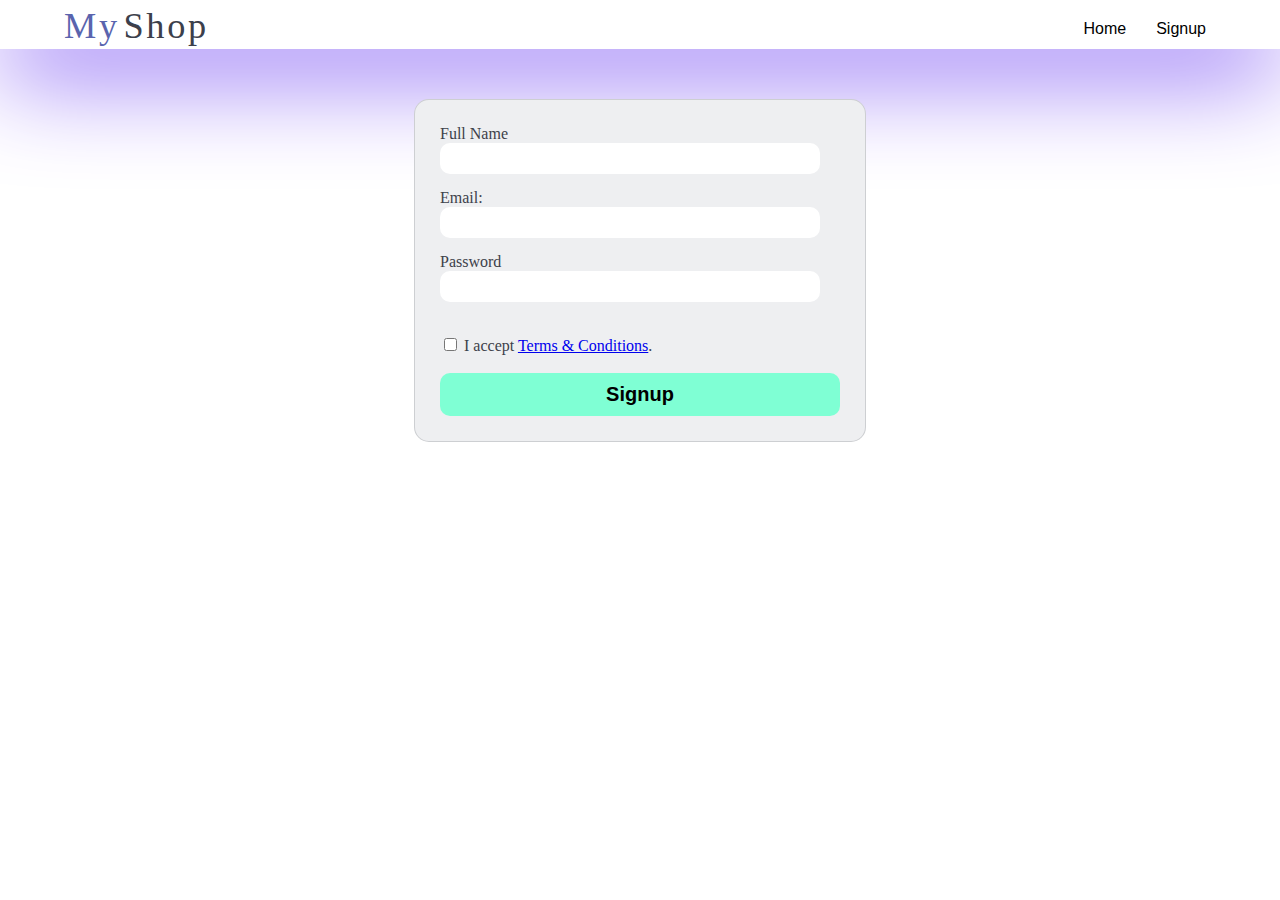
<file: signup.html>
<!DOCTYPE html>
<html lang="en">
<head>
    <link rel="stylesheet" href="CSS/style.css">
    <meta charset="UTF-8">
    <meta http-equiv="X-UA-Compatible" content="IE=edge">
    <meta name="viewport" content="width=device-width, initial-scale=1.0">
    <title>Signup</title>
</head>

<header>
    <!-- ####### Adding Image #######################-->
    <img src="image/12 - brand-logo.svg" alt="Brand Logo" width="151" />
    <nav id="nav_bar">
      <a href="index.html">Home</a>
      <!-- <a href="shop.html">Shop</a>
      <a href="contact.html">Contact</a>
      <a href="profile.html">Profile</a> -->
      <a href="signup.html">Signup</a>
    </nav>
</header>

<body>
    <form class="signup_details">
        <label for="name">Full Name</label> <br>
        <input class="field" type="text" name="Name" id="name"> <br>

        <label for="email">Email:</label> <br>
        <input class="field" type="email" id="email" required> <br>

        <label for="pass">Password</label> <br>
        <input class="field" type="password" id="pass" required> <br> <br>

        <input type="checkbox" id="check">
        <label for="check">I accept <a href="https://www.contractscounsel.com/t/us/terms-and-conditions">Terms & Conditions</a>.</label> <br><br>

        <button>Signup</button> 

        <!--<label for="p_no"> Phone Number: </label> <br>
        <input type="tel" name="phone_number" id="p_no"> <br> <br>

        <label for="birthdate">Birthday</label> <br>
        <input type="date" name="birthday" id="birthdate">

        @@@@@@@@@@@@@@@@@@@@@@@@@   Not Needed @@@@@@@@@@@@@@@@@@@@@@@      

          Radio Button   

        <p>Gender:</p>
        <input type="radio" name="Gender" id="gender1">
        <label for="gender1"> Male </label>
        <input type="radio" name="Gender" id="gender2">
        <label for="gender2">Female</label>
        <input type="radio" name="Gender" id="gender3">
        <label for="gender3">Transgender</label> <br> <br>

         Image or File Selector   
        <label for="profile">Profile Image</label> <br>
        <input type="file" id="profile"> <br> <br> 

        <button type="reset">Reset</button>
    --> 

    
        
        
        
    </form>


<!--Enter your credentials to register as new user. <br>
    Name - <br>
    D.O.B - <br>
    Address -   -->    
</body>
</html>
</file>
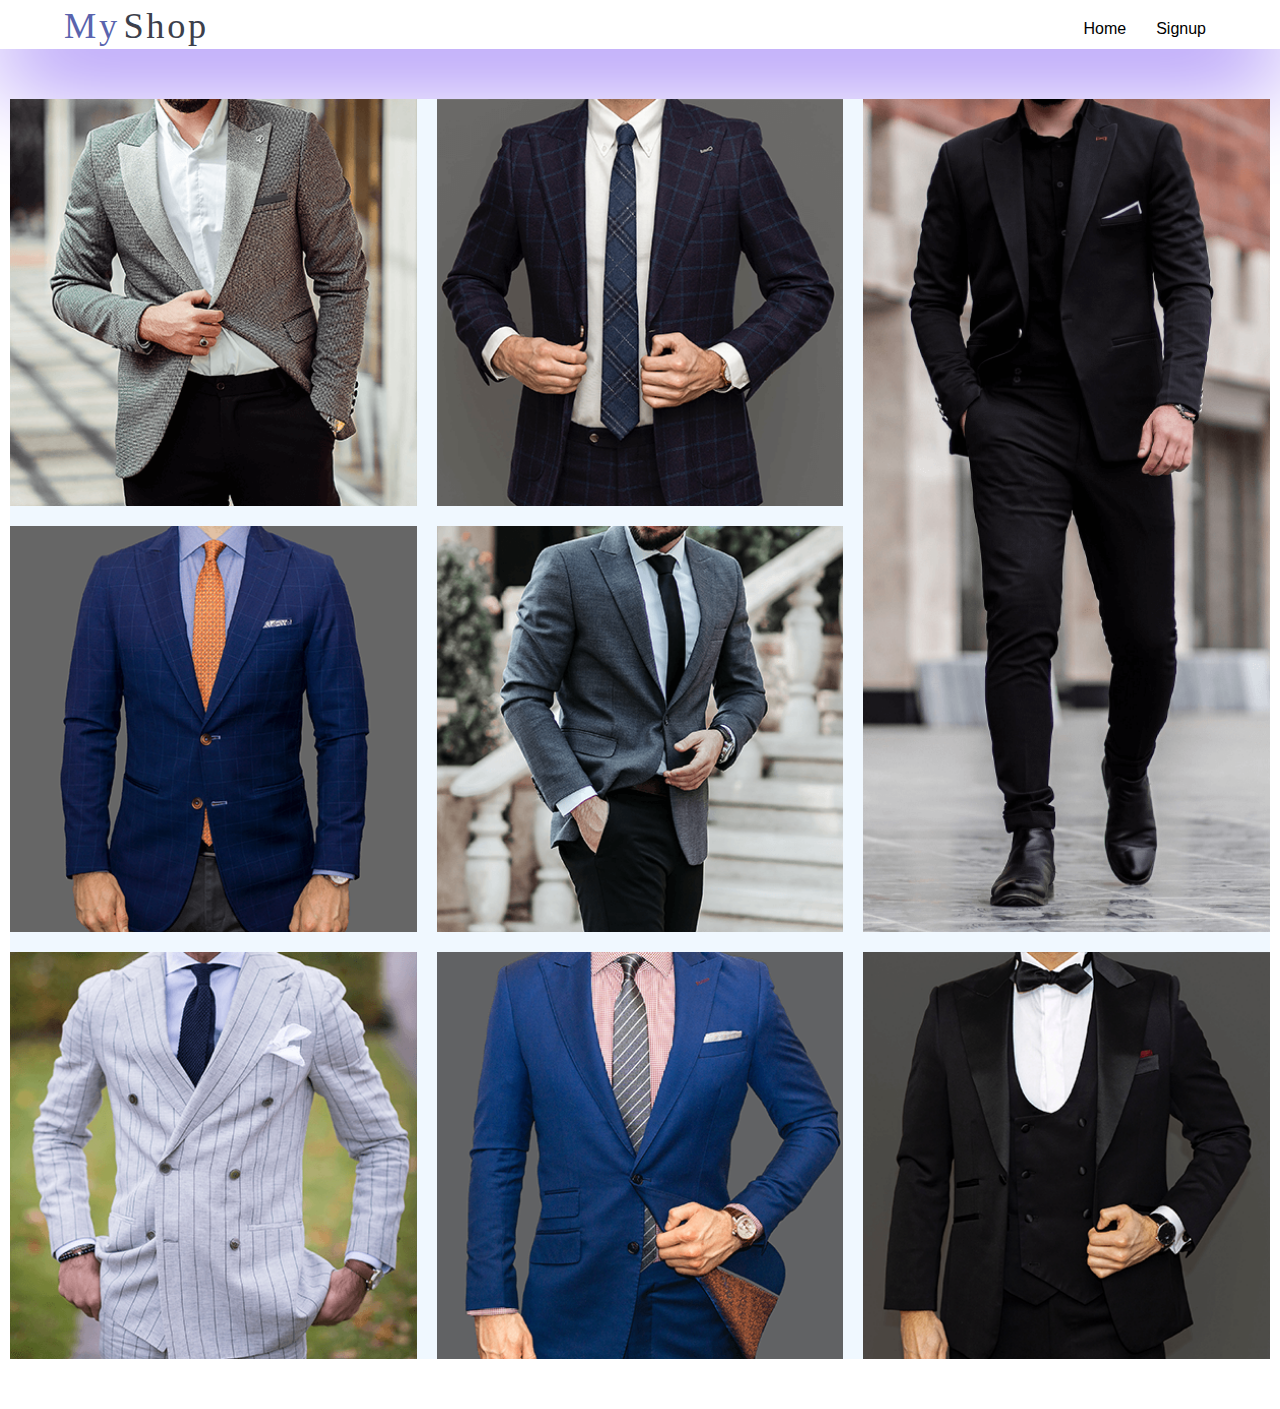
<file: suits.html>
<!DOCTYPE html>
<html>
  <head>
    <title>My Page</title>
    <link rel="stylesheet" href="CSS/style.css" />
    <link rel="icon" type="image/x-icon" href="image/favicon.ico" />
    <!-- type="image/x-icon"
    ""image/x-icon" The MIME type is represented as a string consisting of two parts separated by a slash (/). 
    The first part indicates the general category or type of the file, 
    and the second part specifies the specific subtype or format. -->
  </head>

  <body>
    <header>
      <!-- ####### Adding Image #######################-->
      <img src="image/12 - brand-logo.svg" alt="Brand Logo" width="151" />
      <nav id="nav_bar">
        <a href="index.html">Home</a>
        <!-- <a href="shop.html">Shop</a>
        <a href="contact.html">Contact</a>
        <a href="profile.html">Profile</a> -->
        <a href="signup.html">Signup</a>
      </nav>
    </header>

    <main id="product_container">
        <img class="suit" src="image/suits/p1.png">
        <img class="suit" src="image/suits/p2.png">
        <img class="suit vertical" src="image/suits/p3-vertical.png">
        <img class="suit" src="image/suits/p4.png">
        <img class="suit" src="image/suits/p5.png">
        <img class="suit" src="image/suits/p6.png">
        <img class="suit" src="image/suits/p7.png">
        <img class="suit" src="image/suits/p8.png">
    </main>

  </body>
</html>
</file>
<file: CSS/style.css>
#nav_bar a{
    text-decoration:none;
    font-family:Arial, Helvetica, sans-serif;
    font: size 20px;
    color: black;
    transition-duration: 0.3s;
    
}

header{
    display: flex;
    justify-content: space-between;
    padding: 0 5%;
    /* background-color:rgba(239, 154, 44, 0.332); */
    box-shadow: 0px 20px 100px #6738f1;
    padding-top: 10px;
}

#nav_bar{
    padding: 10px;
    display: flex;
    column-gap: 30px;
    border: 10px;
    border-color: #fb6376;
}

/* Hover effect */
#nav_bar a:hover{
    color: #fb6376;
    
}

body{
    margin: 0;
}

#Intro{
    /* background-color: #432E36;
    color: antiquewhite; */
    display: flex;
    width: 1100px;
    margin: 70px auto;
    justify-content: space-between;
}

#Intro h1{font-size: 40px;}
#Intro p{font-size: 20px; margin-bottom: 40px;}

#Intro a{
    background-color: #4210b8;
    color: #E9E6F0;
    padding: 10px 25px;
    font-size: 22px;
    font-weight: bold;
    border-radius: 15px;
    transition-duration: 0.3s;
    display: block;
    width: fit-content;
    animation: slide-up 2s;
}

@keyframes slide-up{
    0%{transform: translateY(40px); opacity: 0%;}
    60%{transform: translateY(-5px);}
    100%{transform: translateY(0px); opacity: 100%;}
}

#Intro a:hover{cursor: pointer; background-color: aquamarine; color:#2B2343}

#product_intro{
    display: flex;
}

.product_status{
    display: flex;
    justify-content: space-between;
    padding: 0 60px;
}

.product_status a, .productCard a{
    color: darkgoldenrod;
    text-decoration: none;
    transition-duration: 0.3s;
}

.product_status a:hover, .productCard a:hover{
    color: #fb6376;
}

.product_status h2{ margin: 0;}

.productCard{
    background-color: beige;
    border-radius: 20px;
    width: 250px;
    margin: 30px auto;
}

.productImage{
    border-radius: 20px 20px 0 0;
}

.foot{
    background-color: #2B2343;
    height: 100px;
    width: 100%;
    text-align: center;
    color: #E9E6F0;
}

.signup_details{
    width: 400px;
    background-color: #EEEFF1;
    border: solid 1px #3c404a2f;
    border-radius: 15px;
    color: #3d414a;
    padding: 25px;
    margin: 50px auto;
    
    /*margin: auto;
    border: solid 3px purple;
    padding: 20px 50px 20px 50px; /* top right left bottom --> in one go style, 
    we can also use same style for the margin above*/  
}

.signup_details button:hover{
    background-color: #4210b8;
    color: aqua;
    cursor: pointer;
}

.field{
    width: 90%;
    font-size: 18px;
    padding: 5px 10px;
    border-radius: 10px;
    border: none;
    margin-bottom: 15px;
}

.field:focus{
    outline: solid 2px greenyellow;
}

/* form a{
    color: #4210b8;
    text-decoration: none;
} */

button{
    width: 100%;
    background-color: aquamarine;
    border: none;
    border-radius: 10px;
    color: black;
    padding: 10px 0;
    font-size: 20px;
    font-weight: bold;
    transition-duration: 0.3s;
}

.homepage_video{
    margin: auto;
    width: 40%;
    border-radius: 20px;
}


/* *****************************All Suits*************************** */
#product_container{
    width: 1260px;
    height: 1260px;
    margin: 50px auto;
    background-color: aliceblue;
    display: grid;
    grid-template-columns: repeat(3, 1fr); 
    /* We can use repeat(2, 1fr) --> fr stands for fragments, 1fr 50% 1fr. 1fr 200px 2fr ----> These are other way to use above grid things */

    /* grid-template-areas: 
    "header header header"
    "main main sidebar"
    "p1 p2 p3"
    "footer footer footer" */

    gap: 20px;
}

.suit{
    background-color: #fb6376;
    height: 100%;
    transition-duration: 0.3s;
}

.vertical{
    grid-row: 1/3;
    grid-column: 3/4;
}

.suit:hover{
    cursor: pointer;
    box-shadow: 25px 25px 25px #2B2343;
}

@media (max-width:1150px){
    #Intro h1{font-size: 20px; color: #6738f1;}
}
</file>
